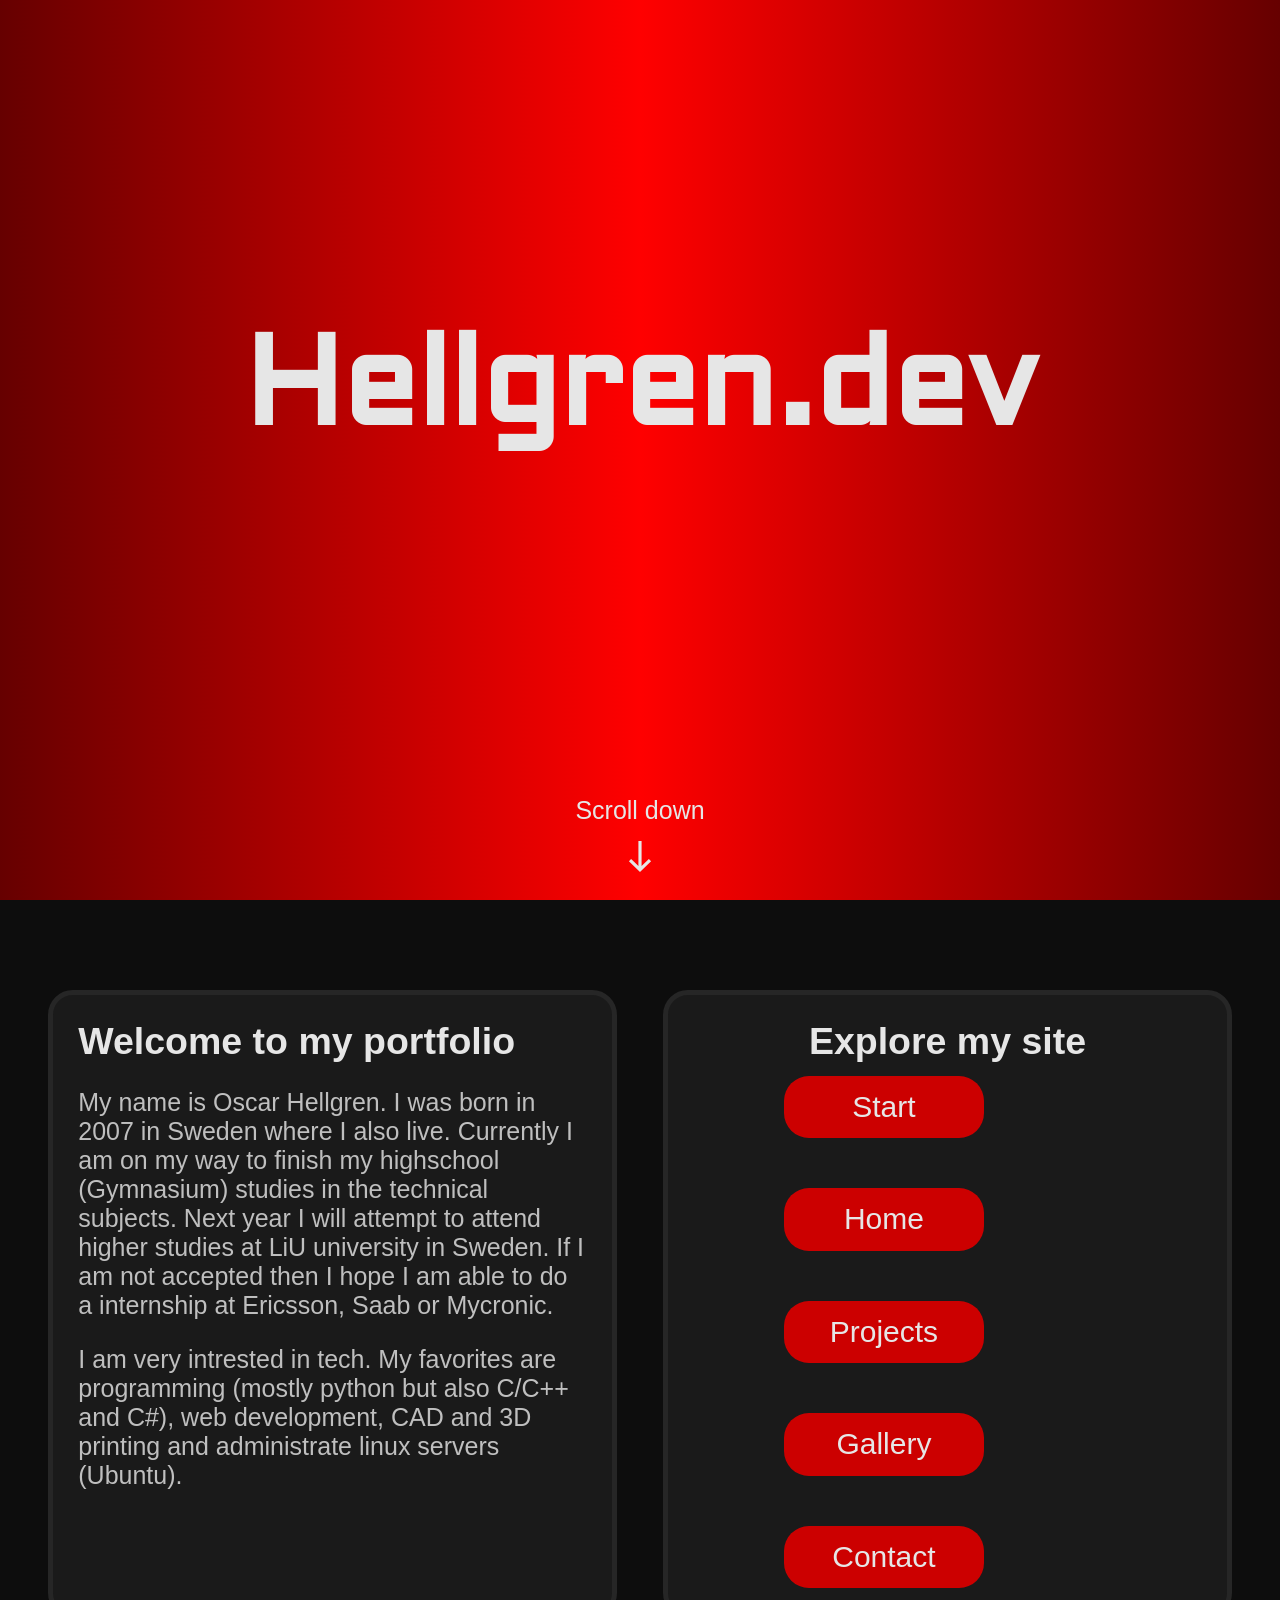
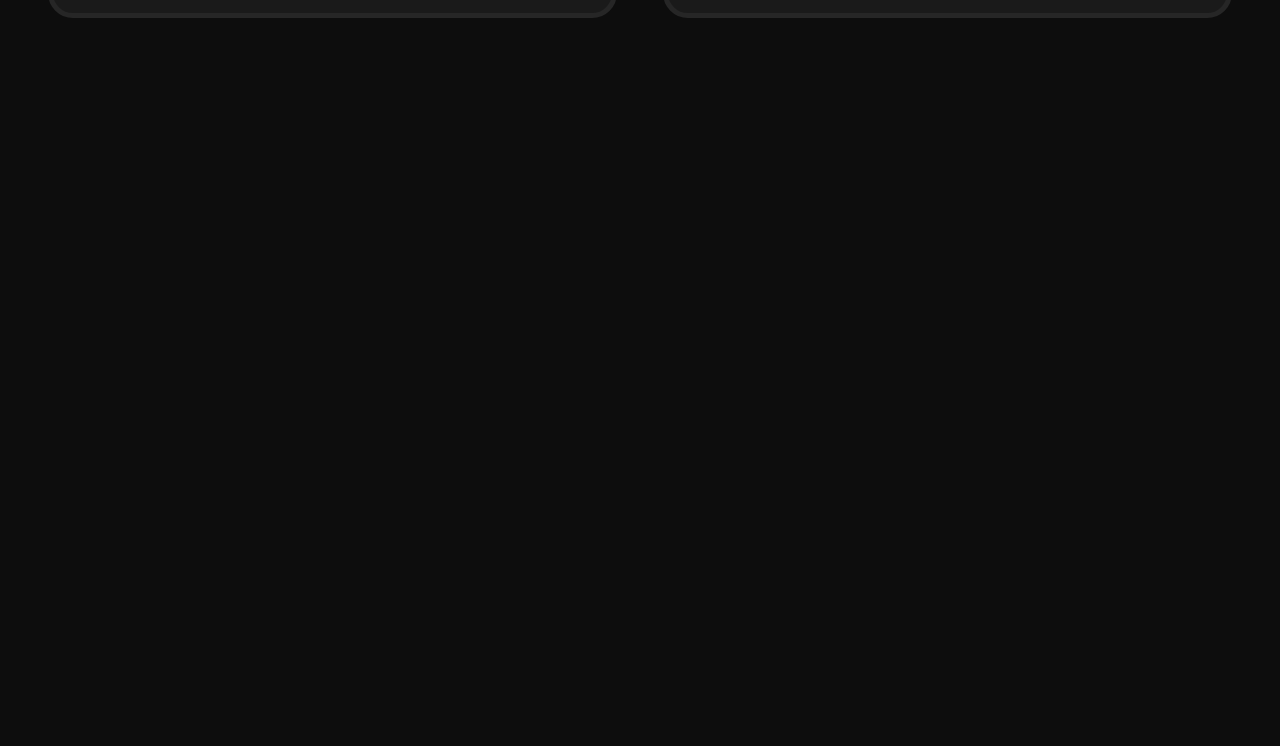
<file: index.html>
<!DOCTYPE html>
<html lang="en">
    <head>
        <meta charset="UTF-8">
        <meta name="viewport" content="width=device-width, initial-scale=1.0">

        <link rel="stylesheet" href="/styles/global.css">
        <link rel="stylesheet" href="/start-style/generall.css">
        <link rel="stylesheet" href="/start-style/section.css">
        <link rel="stylesheet" href="/start-style/main.css">

        <title>Start</title>
    </head>
    <body>
        <section>
            <h1 class="title">Hellgren.dev</h1>
            <div>
                <p>Scroll down</p>
                <img src="icons/south.svg">
            </div>
        </section>

        <main>
            <article>
                <h1>Welcome to my portfolio</h1>
                <p>My name is Oscar Hellgren. I was born in 2007 in Sweden where I also live. 
                    Currently I am on my way to finish my highschool (Gymnasium) studies in the technical subjects. 
                    Next year I will attempt to attend higher studies at LiU university in Sweden. 
                    If I am not accepted then I hope I am able to do a internship at Ericsson, Saab or Mycronic.</p>
                
                <p>I am very intrested in tech. My favorites are programming (mostly python but also C/C++ and C#), web development, CAD and 3D printing and administrate linux servers (Ubuntu).</p>
            </article>
            <nav>
                <h1>Explore my site</h1>
                <div>
                    <a href="/index.html">Start</a>
                    <a href="/home.html">Home</a>
                    <a href="/projects.html">Projects</a>
                    <a href="/gallery.html">Gallery</a>
                    <a href="/contact.html">Contact</a>
                </div>
            </nav>
        </main>
    </body>
</html
</file>
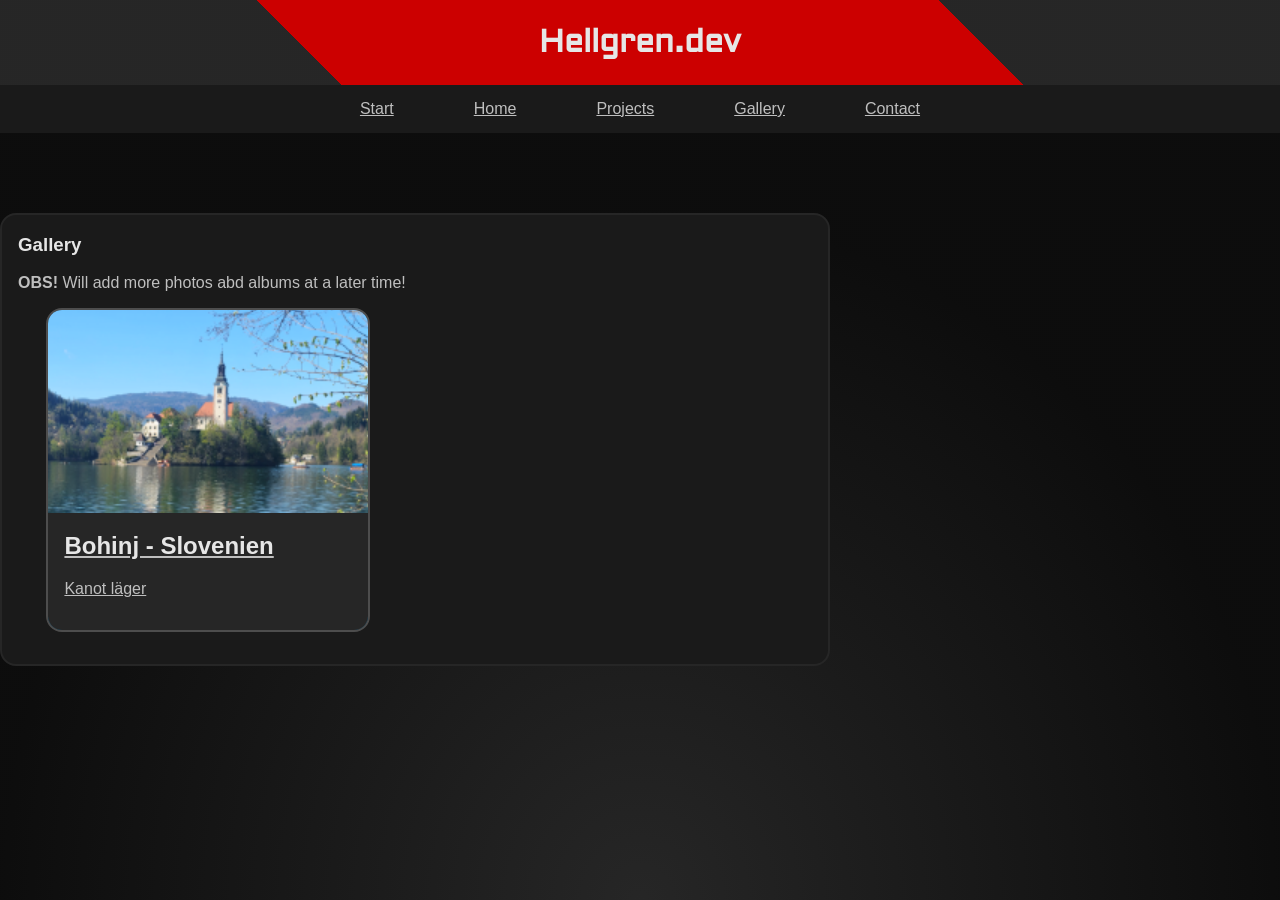
<file: gallery.html>
<!DOCTYPE html>
<html lang="en">
    <head>
        <meta charset="UTF-8">
        <meta name="viewport" content="width=device-width, initial-scale=1.0">
        
        <link rel="stylesheet" href="/styles/global.css">
        <link rel="stylesheet" href="/styles/layout.css">
        <link rel="stylesheet" href="/styles/copy.css">
        <link rel="stylesheet" href="/styles/album.css">

        <title>Gallery</title>
    </head>
    <body>
        <header>
            <h1 class="domain">Hellgren.dev</h1>
        </header>
        <main>
            <nav>
                <a href="/index.html">Start</a>
                <a href="/home.html">Home</a>
                <a href="/projects.html">Projects</a>
                <a href="/gallery.html">Gallery</a>
                <a href="/contact.html">Contact</a>
            </nav>
            <article>
                <section>
                    <h1>Gallery</h1>
                    <p><strong>OBS!</strong> Will add more photos abd albums at a later time!</p>
                    <div class=" albums">
                        <a class="album" href="/bohinj/bohinj.html">
                            <img class="album-cover" src="bohinj/snapshot.png">
                            <div>
                                <h2>Bohinj - Slovenien</h2>
                                <p>Kanot läger </p>
                            </div>
                        </a>
                    </div>
                </section>
            </article>
        </main>
    </body>
</html>
</file>
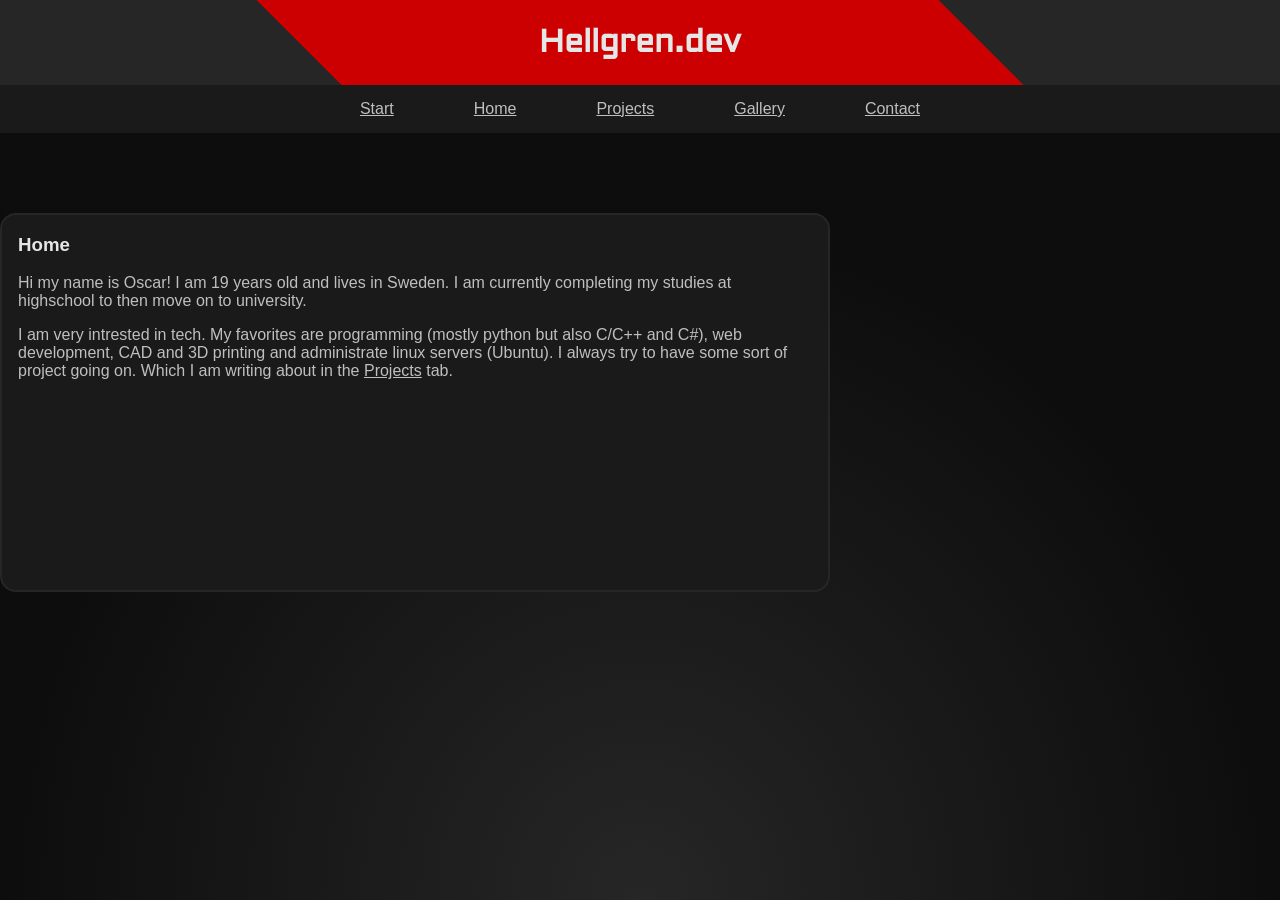
<file: home.html>
<!DOCTYPE html>
<html lang="en">
    <head>
        <meta charset="UTF-8">
        <meta name="viewport" content="width=device-width, initial-scale=1.0">
        
        <link rel="stylesheet" href="/styles/global.css">
        <link rel="stylesheet" href="/styles/layout.css">
        <link rel="stylesheet" href="/styles/copy.css">

        <title>Home</title>
    </head>
    <body>
        <header>
            <h1 class="domain">Hellgren.dev</h1>
        </header>
        <main>
            <nav>
                <a href="/index.html">Start</a>
                <a href="/home.html">Home</a>
                <a href="/projects.html">Projects</a>
                <a href="/gallery.html">Gallery</a>
                <a href="/contact.html">Contact</a>
            </nav>
            <article>
                <section>
                    <h1>Home</h1>
                    <p>Hi my name is Oscar! I am 19 years old and lives in Sweden. I am currently completing my studies at highschool to then move on to university.</p>
                
                    <p>I am very intrested in tech. My favorites are programming (mostly python but also C/C++ and C#), web development, CAD and 3D printing and administrate linux servers (Ubuntu).
                        I always try to have some sort of project going on. Which I am writing about in the <a href="/projects.html">Projects</a> tab.
                    </p>
                </section>
            </article>
        </main>
    </body>
</html>
</file>
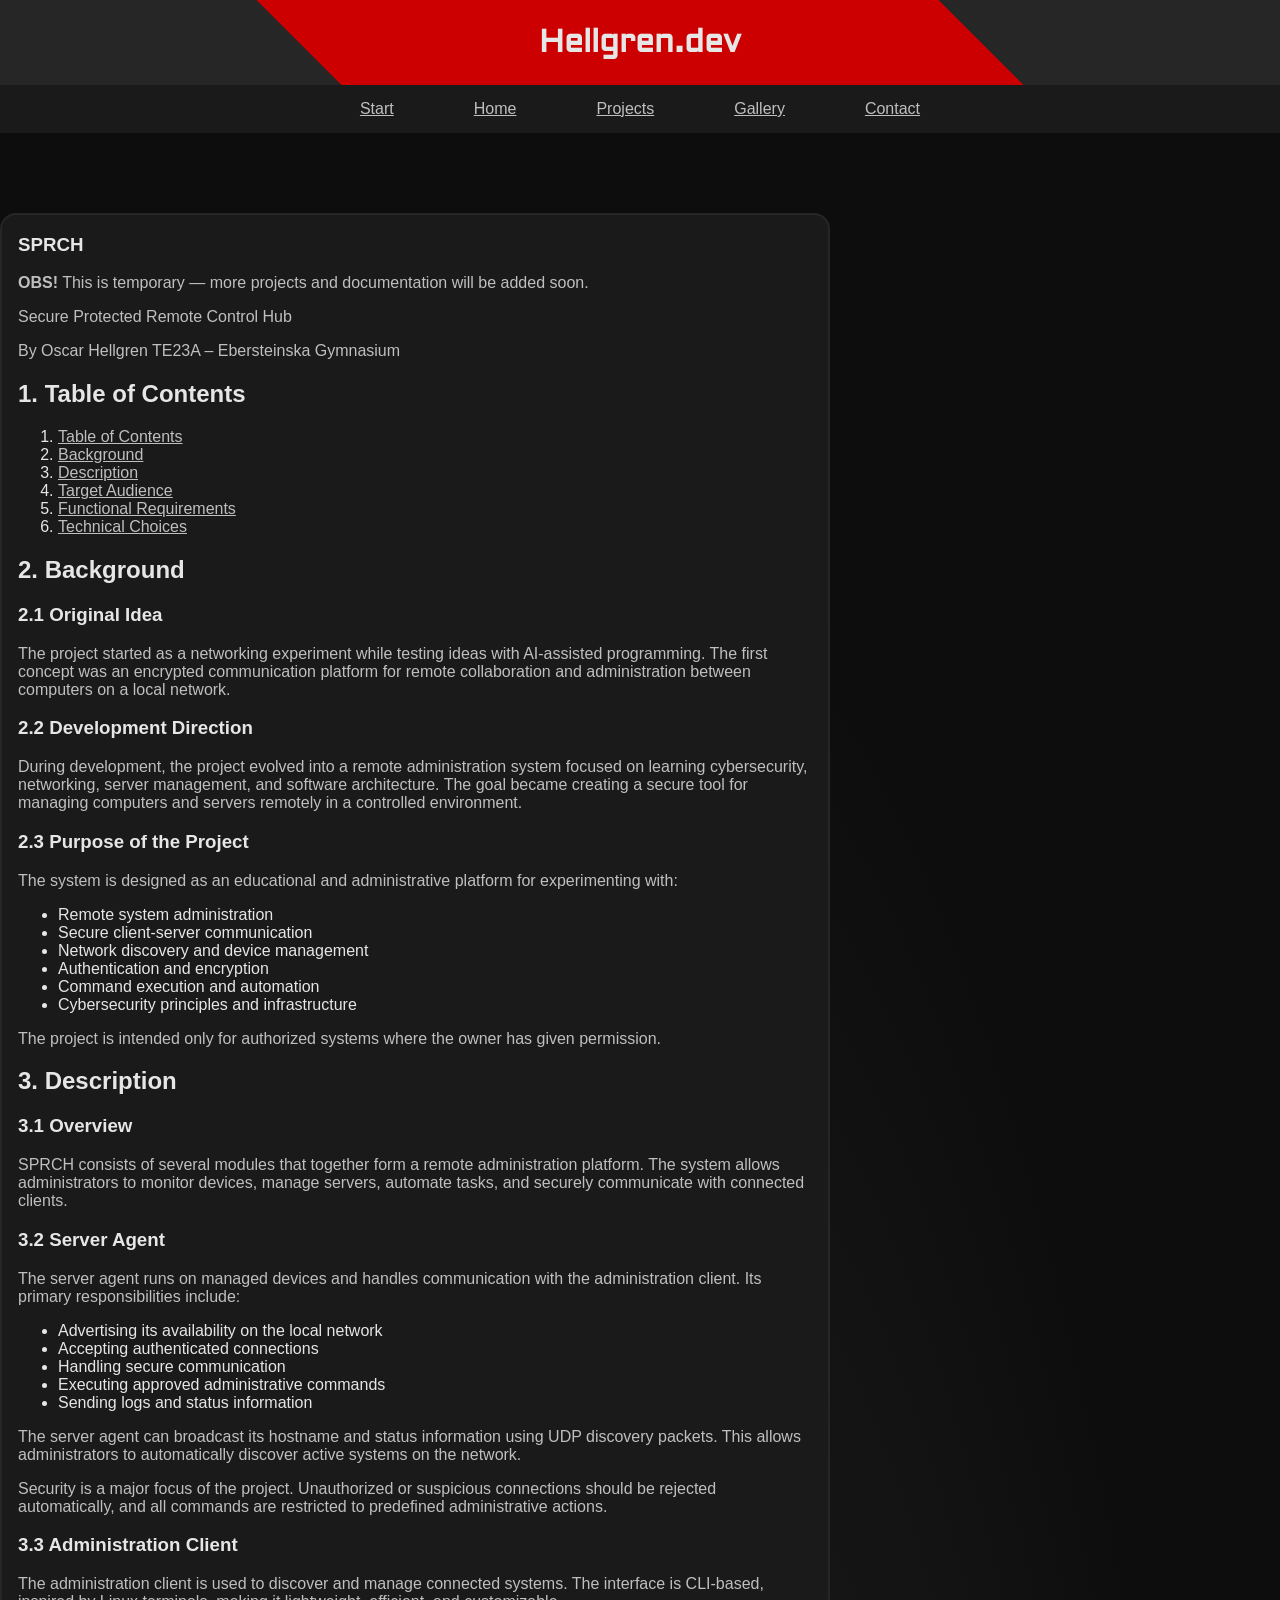
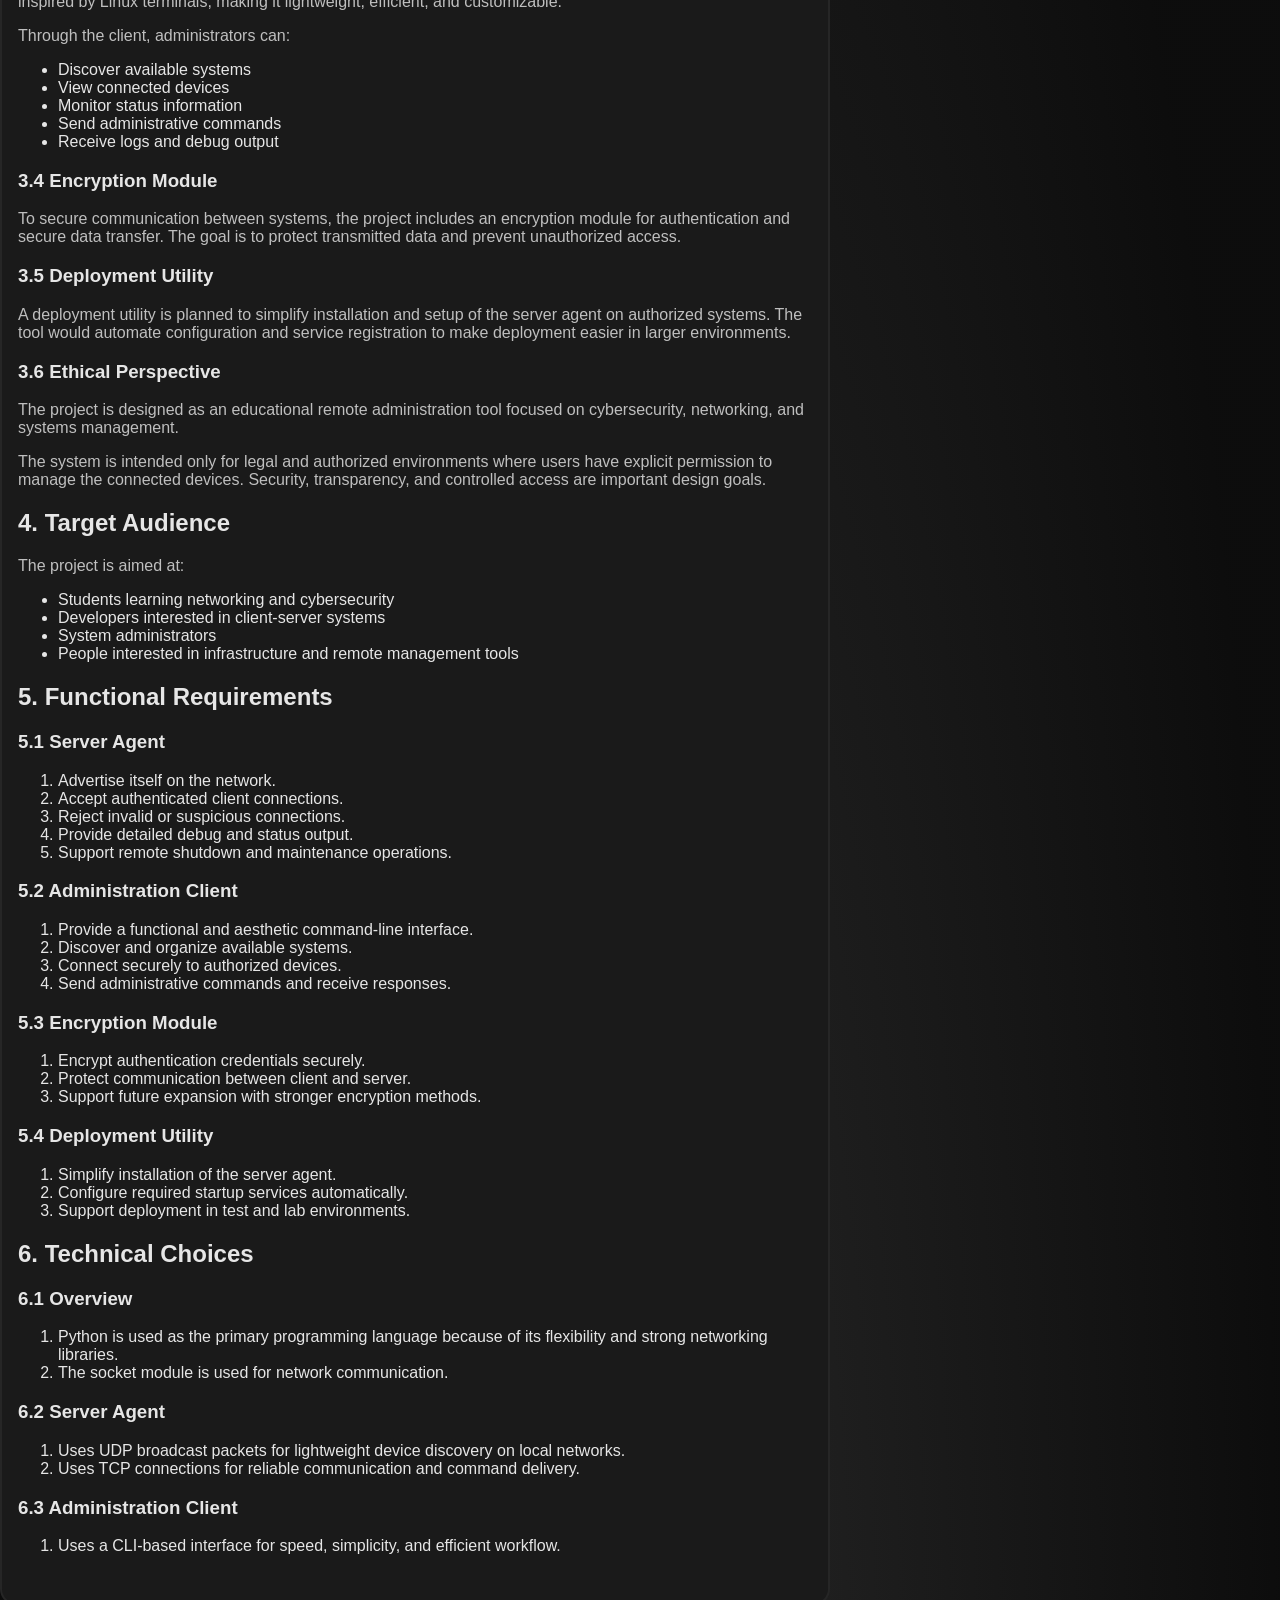
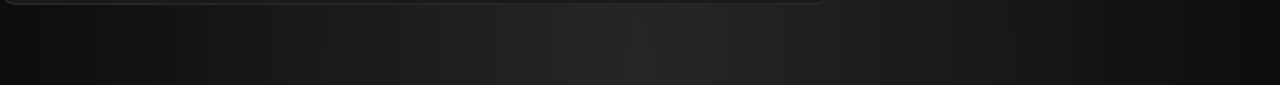
<file: projects.html>
<!DOCTYPE html>
<html lang="en">
    <head>
        <meta charset="UTF-8">
        <meta name="viewport" content="width=device-width, initial-scale=1.0">
        
        <link rel="stylesheet" href="/styles/global.css">
        <link rel="stylesheet" href="/styles/layout.css">
        <link rel="stylesheet" href="/styles/copy.css">

        <title>Projects</title>
    </head>
    <body>
        <header>
            <h1 class="domain">Hellgren.dev</h1>
        </header>
        <main>
            <nav>
                <a href="/index.html">Start</a>
                <a href="/home.html">Home</a>
                <a href="/projects.html">Projects</a>
                <a href="/gallery.html">Gallery</a>
                <a href="/contact.html">Contact</a>
            </nav>
            <article>
                <section>
                    <h1>SPRCH</h1>
                    <p><strong>OBS!</strong> This is temporary — more projects and documentation will be added soon.</p>
                    <p>Secure Protected Remote Control Hub</p>
                    <p>By Oscar Hellgren TE23A – Ebersteinska Gymnasium</p>

                    <h2 id="1-table-of-contents">1. Table of Contents</h2>
                    <ol>
                        <li><a href="#1-table-of-contents">Table of Contents</a></li>
                        <li><a href="#2-background">Background</a></li>
                        <li><a href="#3-description">Description</a></li>
                        <li><a href="#4-target-audience">Target Audience</a></li>
                        <li><a href="#5-functional-requirements">Functional Requirements</a></li>
                        <li><a href="#6-technical-choices">Technical Choices</a></li>
                    </ol>

                    <h2 id="2-background">2. Background</h2>

                    <h3>2.1 Original Idea</h3>
                    <p>
                        The project started as a networking experiment while testing ideas with AI-assisted programming.
                        The first concept was an encrypted communication platform for remote collaboration and administration
                        between computers on a local network.
                    </p>

                    <h3>2.2 Development Direction</h3>
                    <p>
                        During development, the project evolved into a remote administration system focused on learning
                        cybersecurity, networking, server management, and software architecture.
                        The goal became creating a secure tool for managing computers and servers remotely in a controlled environment.
                    </p>

                    <h3>2.3 Purpose of the Project</h3>
                    <p>
                        The system is designed as an educational and administrative platform for experimenting with:
                    </p>

                    <ul>
                        <li>Remote system administration</li>
                        <li>Secure client-server communication</li>
                        <li>Network discovery and device management</li>
                        <li>Authentication and encryption</li>
                        <li>Command execution and automation</li>
                        <li>Cybersecurity principles and infrastructure</li>
                    </ul>

                    <p>
                        The project is intended only for authorized systems where the owner has given permission.
                    </p>

                    <h2 id="3-description">3. Description</h2>

                    <h3>3.1 Overview</h3>
                    <p>
                        SPRCH consists of several modules that together form a remote administration platform.
                        The system allows administrators to monitor devices, manage servers, automate tasks,
                        and securely communicate with connected clients.
                    </p>

                    <h3>3.2 Server Agent</h3>
                    <p>
                        The server agent runs on managed devices and handles communication with the administration client.
                        Its primary responsibilities include:
                    </p>

                    <ul>
                        <li>Advertising its availability on the local network</li>
                        <li>Accepting authenticated connections</li>
                        <li>Handling secure communication</li>
                        <li>Executing approved administrative commands</li>
                        <li>Sending logs and status information</li>
                    </ul>

                    <p>
                        The server agent can broadcast its hostname and status information using UDP discovery packets.
                        This allows administrators to automatically discover active systems on the network.
                    </p>

                    <p>
                        Security is a major focus of the project. Unauthorized or suspicious connections should be rejected automatically,
                        and all commands are restricted to predefined administrative actions.
                    </p>

                    <h3>3.3 Administration Client</h3>
                    <p>
                        The administration client is used to discover and manage connected systems.
                        The interface is CLI-based, inspired by Linux terminals, making it lightweight, efficient, and customizable.
                    </p>

                    <p>
                        Through the client, administrators can:
                    </p>

                    <ul>
                        <li>Discover available systems</li>
                        <li>View connected devices</li>
                        <li>Monitor status information</li>
                        <li>Send administrative commands</li>
                        <li>Receive logs and debug output</li>
                    </ul>

                    <h3>3.4 Encryption Module</h3>
                    <p>
                        To secure communication between systems, the project includes an encryption module for authentication
                        and secure data transfer. The goal is to protect transmitted data and prevent unauthorized access.
                    </p>

                    <h3>3.5 Deployment Utility</h3>
                    <p>
                        A deployment utility is planned to simplify installation and setup of the server agent on authorized systems.
                        The tool would automate configuration and service registration to make deployment easier in larger environments.
                    </p>

                    <h3>3.6 Ethical Perspective</h3>
                    <p>
                        The project is designed as an educational remote administration tool focused on cybersecurity,
                        networking, and systems management.
                    </p>

                    <p>
                        The system is intended only for legal and authorized environments where users have explicit permission
                        to manage the connected devices. Security, transparency, and controlled access are important design goals.
                    </p>

                    <h2 id="4-target-audience">4. Target Audience</h2>

                    <p>
                        The project is aimed at:
                    </p>

                    <ul>
                        <li>Students learning networking and cybersecurity</li>
                        <li>Developers interested in client-server systems</li>
                        <li>System administrators</li>
                        <li>People interested in infrastructure and remote management tools</li>
                    </ul>

                    <h2 id="5-functional-requirements">5. Functional Requirements</h2>

                    <h3>5.1 Server Agent</h3>
                    <ol>
                        <li>Advertise itself on the network.</li>
                        <li>Accept authenticated client connections.</li>
                        <li>Reject invalid or suspicious connections.</li>
                        <li>Provide detailed debug and status output.</li>
                        <li>Support remote shutdown and maintenance operations.</li>
                    </ol>

                    <h3>5.2 Administration Client</h3>
                    <ol>
                        <li>Provide a functional and aesthetic command-line interface.</li>
                        <li>Discover and organize available systems.</li>
                        <li>Connect securely to authorized devices.</li>
                        <li>Send administrative commands and receive responses.</li>
                    </ol>

                    <h3>5.3 Encryption Module</h3>
                    <ol>
                        <li>Encrypt authentication credentials securely.</li>
                        <li>Protect communication between client and server.</li>
                        <li>Support future expansion with stronger encryption methods.</li>
                    </ol>

                    <h3>5.4 Deployment Utility</h3>
                    <ol>
                        <li>Simplify installation of the server agent.</li>
                        <li>Configure required startup services automatically.</li>
                        <li>Support deployment in test and lab environments.</li>
                    </ol>

                    <h2 id="6-technical-choices">6. Technical Choices</h2>

                    <h3>6.1 Overview</h3>
                    <ol>
                        <li>
                            Python is used as the primary programming language because of its flexibility
                            and strong networking libraries.
                        </li>
                        <li>
                            The socket module is used for network communication.
                        </li>
                    </ol>

                    <h3>6.2 Server Agent</h3>
                    <ol>
                        <li>
                            Uses UDP broadcast packets for lightweight device discovery on local networks.
                        </li>
                        <li>
                            Uses TCP connections for reliable communication and command delivery.
                        </li>
                    </ol>

                    <h3>6.3 Administration Client</h3>
                    <ol>
                        <li>
                            Uses a CLI-based interface for speed, simplicity, and efficient workflow.
                        </li>
                    </ol>
                </section>
            </article>
        </main>
    </body>
</html>
</file>
<file: styles/global.css>
@import url('https://fonts.googleapis.com/css2?family=Aldrich&display=swap');

:root{
    font-family: arial;
    color: hsl(0, 0%, 90%);
}

h1, h2, h3{
    font-family: helvetica;
    color: hsl(0, 0%, 90%);
}

p, a{
    color: hsl(0, 0%, 75%);
}

.title, .domain{
    font-family: "Aldrich";
    color: hsl(0, 0%, 90%);
}
</file>
<file: start-style/generall.css>
:root{
    --center-color: hsl(0, 100%, 50%);
    --side-color: hsl(0, 100%, 20%);
    --rotation: 90deg;
    --title-color: hsl(0, 0%, 90%);

    --main-bg: hsl(0, 0%, 5%);
    --nav-bg: hsl(0, 0%, 10%);
    --nav-border: hsl(0, 0%, 15%);
    --fg: hsl(0, 0%, 90%);

    --button-bg: hsl(0, 100%, 40%)
}


body{
    margin: 0;
}


@media (min-width: 300px) {
    .title{
        font-size: 2.5rem;
    }
}

@media (min-width: 600px){
    :root{
        font-size: 25px;
    }
    .title{
        font-size: 4rem;
    }
    nav{
        grid-template-columns: 1fr 1fr;
    }
    nav h1{
        grid-column: 1/3;
    }
}

@media (min-width: 1000px){
    .title{
        font-size: 5rem;
    }
    main{
        grid-template-columns: 1fr 1fr;
        grid-template-rows: 1fr;
    }
    article{
        text-align: left;
    }
}
</file>
<file: start-style/section.css>
section{
    background: linear-gradient(var(--rotation), var(--side-color), var(--center-color), var(--side-color));
    height: 100vh;
    display: flex;
    position: relative;
    flex-direction: column;
}

.title{
    color: var(--title-color);
    align-self: center;
    justify-self: center;
    position: absolute;
    transform: translateY(-100%);
    top: 40%
}

section div{
    display: grid;
    position: absolute;
    bottom: 0;
    width: 100%;
    grid-template-rows: auto auto;
    justify-items: center;
    padding-bottom: 1rem;
    
}
section div p{
    color: var(--fg);
    margin-bottom: 0.5rem;
}
section div img{
    height: 1.5rem;
}
</file>
<file: start-style/main.css>
main{
    background-color: var(--main-bg);
    margin: 0;
    padding: 2rem;
    padding-top: 10vh;
    min-height: 90vh;
    color: var(--fg);
    display: grid;
    grid-template-rows: 1fr 1fr;
    justify-items: center;
    gap: 2rem;
}

nav, article{
    border: 0.2rem solid var(--nav-border);
    background-color: var(--nav-bg);
    padding: 1rem;
    border-radius: 1rem;
    margin: 0;
    width: 90%;
    min-height: 25vh;
    text-align: left;
}
nav h1, article h1{
    font-size: 1.5rem;
    margin-top: 0;
    margin-bottom: 0.5rem;

}

nav div{
    width: 75%;
    justify-self: center;
    display: flex;
    justify-content: center;
    gap: 2rem;
    flex-wrap: wrap;
}

nav h1{
    text-align: center;
    grid-column: 2/4;
}

@keyframes shine {
  0%   { background-position: -200% center; }
  100% { background-position:  0% center; }
}

nav a{
    background: linear-gradient(
        105deg,
        var(--button-bg) 40%,
        hsl(0, 100%, 60%) 50%,
        var(--button-bg) 60%
    );
    background-size: 250% 100%;
    background-position: -200% center;
    font-size: 1.2rem;
    width: 8rem;
    height: 2.5rem;
    justify-self: center;
    align-content: center;
    border-radius: 1rem;
    color: var(--fg);
    text-decoration: none;
    text-align: center
}

nav a:hover {
    animation: shine 2s ease-in-out;
    box-shadow: 0 0 12px 2px hsl(0, 100%, 60%, 0.35);
    text-decoration: underline solid;

}
</file>
<file: styles/layout.css>
:root{
    --header-bg: hsl(0, 0%, 15%);
    --main-bg: hsl(0, 0%, 5%);
    --nav-bg: hsl(0, 0%, 10%);
    --main-highlight-bg: hsl(0, 0%, 15%);
}

body{
    display: grid;
    grid-template-rows: auto 1fr;
    min-height: 100vh;
    margin: 0;
}

header{
    background: linear-gradient(45deg, var(--header-bg) 10%, hsl(0, 100%, 40%) 10% 90%, var(--header-bg) 90%);
    text-align: center;

}

main{
    background: var(--main-bg);
    display: grid;
    grid-template-rows: 3rem 1fr;
}

nav{
    background: var(--nav-bg);
    display: grid;
    grid-template-columns: repeat(5, 1fr);
    justify-items: center;
    align-content: center;
    text-decoration: none;
}

nav a:hover{
    text-decoration: solid underline;
}

article{
    background: radial-gradient(ellipse 50% 90% at 50% 100%, var(--main-highlight-bg), var(--main-bg));
    justify-items: center;
    padding-top: 5rem;
}

section{
    background: var(--nav-bg);
    border: 2px solid var(--header-bg);
    width: 80%;
    min-height: 50%;
    border-radius: 1rem;
    padding-inline: 1rem;
    padding-bottom: 2rem;
    margin-bottom: 5rem;
}

@media (min-width: 400px) {
    
}

@media (min-width: 600px) {
    header{
        background: linear-gradient(45deg, var(--header-bg) 25%, hsl(0, 100%, 40%) 25% 75%, var(--header-bg) 75%);
    }    
}


@media (min-width: 1000px) {
    nav{
        display: flex;
        justify-content: center;
        align-items: center;
        gap: 5rem;
    }
}

@media (min-width: 250mm) {
    section{
        width: 210mm;
    }
}
</file>
<file: styles/copy.css>
.copy::after{
    content: "";
    display: inline-block;
    width: 1rem;
    height: 1rem;
    background: url("/icons/copy.svg") no-repeat center;
    background-size: contain;
    vertical-align: middle;
    margin-inline: 0.2rem;
}
.copy:active::after{
    animation: check 5s;
}

@keyframes check {
    from{
        background: url("/icons/check.svg") no-repeat center;
    }
    to{
        background: url("/icons/check.svg") no-repeat center;
    }
}
</file>
<file: styles/album.css>
.albums{
    display: grid;
    grid-template-columns: 1fr 1fr;
    justify-items: center;
    grid-auto-rows: auto;
    gap: 2rem;
}


.album{
    position: relative;
    display: grid;
    width: 20rem;
    height: 20rem;
    overflow: hidden;
    border-radius: 1rem;
    border: 2px solid hsl(0, 0%, 30%)
}
.album img{
    position: absolute;
    height: 150%;
    top: -35%;
    left: 50%;
    transform: translate(-50%)
}

.album div{
    align-self: end;
    z-index: 2;
    padding-inline: 1rem;
    padding-bottom: 1rem;
    background: hsl(0, 0%, 15%);
}

.images{
    width: 90%;
    justify-self: center;
}
.images_small{
    display: none;
}

.images img {
    max-height: 320px;
    width: 100%;
    object-fit: contain;
}


@media (max-width: 52rem){
    .albums{
        grid-template-columns: 1fr;
    }
}

@media (max-width: 400px){
    .album{
        width: 100%;
        justify-self: center;
    }
}

@media (max-width: 250mm){
    .images{
        display: none;
    }
    .images_small{
        display: flex;
        flex-wrap: wrap;
        gap: 1rem
    }
    .images_small img{
        max-height: 320px;
        width: 100%;
    }
}
</file>
